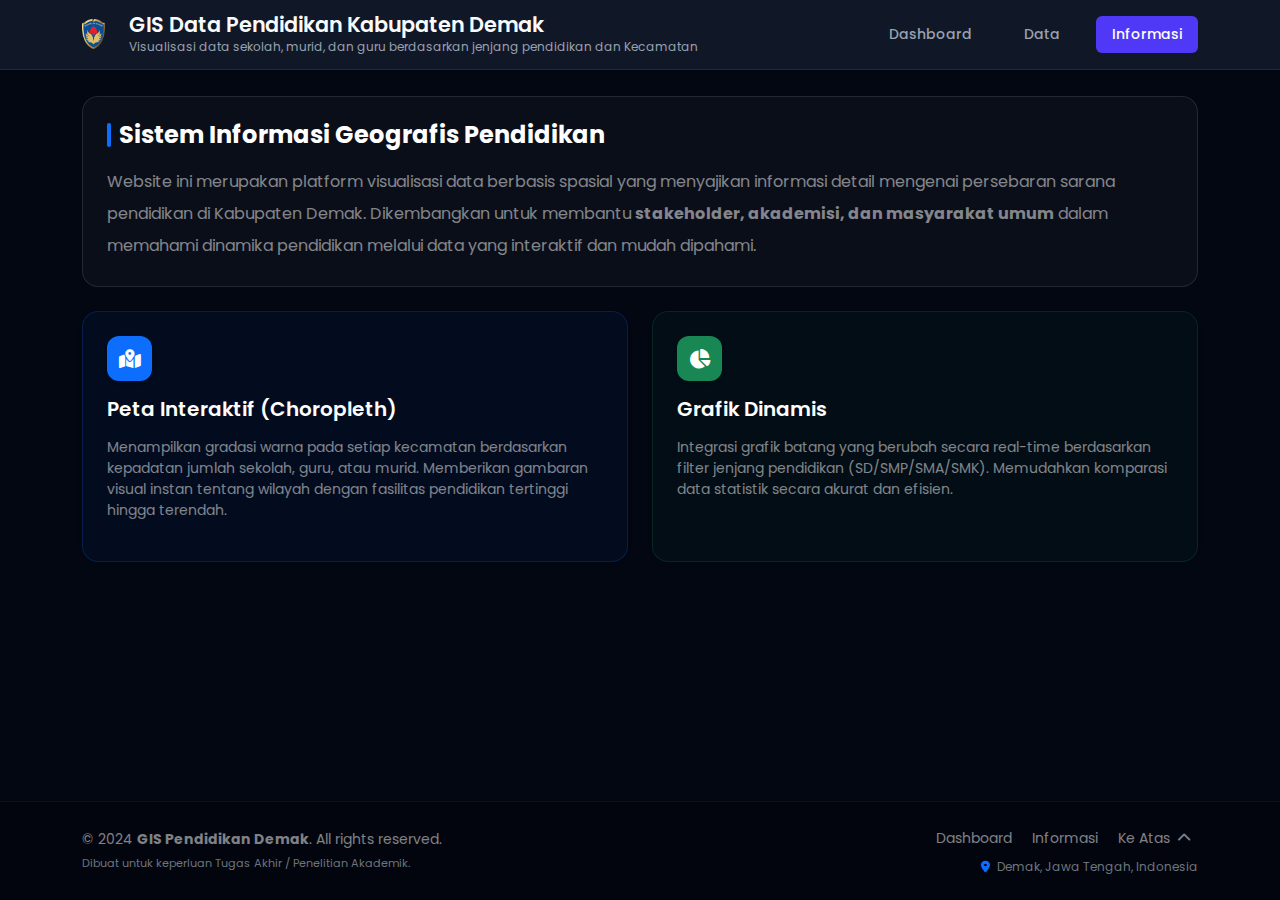
<file: informasi.html>
<!DOCTYPE html>
<html lang="en">
    <head>
        <meta charset="UTF-8" />
        <meta name="viewport" content="width=device-width, initial-scale=1.0" />
        <title>Informasi - GIS Kabupaten Demak</title>

        <!-- Font -->
        <link rel="preconnect" href="https://fonts.googleapis.com" />
        <link rel="preconnect" href="https://fonts.gstatic.com" crossorigin />
        <link
            href="https://fonts.googleapis.com/css2?family=Poppins:wght@300;400;500;600;700&display=swap"
            rel="stylesheet"
        />

        <!-- Icon -->
        <link
            rel="stylesheet"
            href="https://cdnjs.cloudflare.com/ajax/libs/font-awesome/6.0.0/css/all.min.css"
        />

        <!-- Style -->
        <link rel="stylesheet" href="bootstrap-5.3.8-dist/css/bootstrap.min.css" />
        <link rel="stylesheet" href="css/style.css" />
        <style>
            body.scrollable-page {
                overflow-y: auto !important;
                height: auto !important;
            }
            body.scrollable-page .main-content {
                height: auto !important;
                overflow: visible !important;
                display: block !important;
            }
            body.scrollable-page #main-content {
                padding-bottom: 80px !important;
            }
        </style>
    </head>

    <body class="scrollable-page">
        <div class="app-container">
            <header class="position-fixed">
                <div class="container header-container">
                    <div class="logo d-flex align-items-center gap-4">
                        <img src="image/logo upgris.png" alt="logo upgris" />
                        <div class="title-subtitle">
                            <h4 class="m-0">GIS Data Pendidikan Kabupaten Demak</h4>
                            <p class="m-0">
                                Visualisasi data sekolah, murid, dan guru berdasarkan jenjang
                                pendidikan dan Kecamatan
                            </p>
                        </div>
                    </div>

                    <nav class="navbar">
                        <a href="index.html">Dashboard</a>
                        <a href="data.html">Data</a>
                        <a href="informasi.html">Informasi</a>
                    </nav>
                </div>
            </header>

            <main id="main-content" class="main-content flex-column container mt-5 pt-5">
                <div class="row g-4 mb-5">
                    <div class="col-12">
                        <div
                            class="p-4 rounded-4"
                            style="
                                background: rgba(255, 255, 255, 0.03);
                                border: 1px solid rgba(255, 255, 255, 0.1);
                            "
                        >
                            <h4 class="text-white fw-bold mb-3 d-flex align-items-center">
                                <span
                                    class="bg-primary me-2"
                                    style="
                                        width: 4px;
                                        height: 24px;
                                        display: inline-block;
                                        border-radius: 2px;
                                    "
                                ></span>
                                Sistem Informasi Geografis Pendidikan
                            </h4>
                            <p class="lh-lg text-white-50 mb-0">
                                Website ini merupakan platform visualisasi data berbasis spasial
                                yang menyajikan informasi detail mengenai persebaran sarana
                                pendidikan di Kabupaten Demak. Dikembangkan untuk membantu
                                <strong>stakeholder, akademisi, dan masyarakat umum</strong> dalam
                                memahami dinamika pendidikan melalui data yang interaktif dan mudah
                                dipahami.
                            </p>
                        </div>
                    </div>

                    <div class="col-md-6">
                        <div
                            class="feature-box p-4 rounded-4 h-100 shadow-sm transition-all"
                            style="
                                background: rgba(13, 110, 253, 0.05);
                                border: 1px solid rgba(13, 110, 253, 0.2);
                            "
                        >
                            <div class="icon-circle bg-primary text-white mb-3 shadow-sm">
                                <i class="fas fa-map-marked-alt"></i>
                            </div>
                            <h5 class="text-white fw-semibold mb-3">
                                Peta Interaktif (Choropleth)
                            </h5>
                            <p class="small text-white-50 lh-base">
                                Menampilkan gradasi warna pada setiap kecamatan berdasarkan
                                kepadatan jumlah sekolah, guru, atau murid. Memberikan gambaran
                                visual instan tentang wilayah dengan fasilitas pendidikan tertinggi
                                hingga terendah.
                            </p>
                        </div>
                    </div>

                    <div class="col-md-6">
                        <div
                            class="feature-box p-4 rounded-4 h-100 shadow-sm transition-all"
                            style="
                                background: rgba(25, 135, 84, 0.05);
                                border: 1px solid rgba(25, 135, 84, 0.2);
                            "
                        >
                            <div class="icon-circle bg-success text-white mb-3 shadow-sm">
                                <i class="fas fa-chart-pie"></i>
                            </div>
                            <h5 class="text-white fw-semibold mb-3">Grafik Dinamis</h5>
                            <p class="small text-white-50 lh-base">
                                Integrasi grafik batang yang berubah secara real-time berdasarkan
                                filter jenjang pendidikan (SD/SMP/SMA/SMK). Memudahkan komparasi
                                data statistik secara akurat dan efisien.
                            </p>
                        </div>
                    </div>
                </div>

                <!-- <div class="text-center my-5">
                    <h2 class="text-white fw-bold mb-2">Informasi Penelitian</h2>
                    <div
                        class="mx-auto bg-primary"
                        style="width: 60px; height: 4px; border-radius: 2px"
                    ></div>
                </div>

                <div
                    class="info-card p-2 shadow-lg"
                    style="
                        background: rgba(255, 255, 255, 0.05);
                        border-radius: 24px;
                        border: 1px solid rgba(255, 255, 255, 0.1);
                        backdrop-filter: blur(10px);
                    "
                >
                    <ul
                        class="nav nav-pills nav-fill p-2 gap-2"
                        id="pills-tab"
                        role="tablist"
                        style="background: rgba(0, 0, 0, 0.2); border-radius: 20px"
                    >
                        <li class="nav-item" role="presentation">
                            <button
                                class="nav-link active rounded-pill px-4 transition-all"
                                id="pills-abstrak-tab"
                                data-bs-toggle="pill"
                                data-bs-target="#pills-abstrak"
                                type="button"
                                role="tab"
                            >
                                <i class="fas fa-file-alt me-2"></i>Abstrak
                            </button>
                        </li>
                        <li class="nav-item" role="presentation">
                            <button
                                class="nav-link rounded-pill px-4 transition-all"
                                id="pills-hasil-tab"
                                data-bs-toggle="pill"
                                data-bs-target="#pills-hasil"
                                type="button"
                                role="tab"
                            >
                                <i class="fas fa-poll me-2"></i>Hasil
                            </button>
                        </li>
                        <li class="nav-item" role="presentation">
                            <button
                                class="nav-link rounded-pill px-4 transition-all"
                                id="pills-detail-tab"
                                data-bs-toggle="pill"
                                data-bs-target="#pills-detail"
                                type="button"
                                role="tab"
                            >
                                <i class="fas fa-microscope me-2"></i>Metodologi
                            </button>
                        </li>
                    </ul>

                    <div class="tab-content p-4" id="pills-tabContent">
                        <div class="tab-pane fade show active" id="pills-abstrak" role="tabpanel">
                            <div class="d-flex align-items-center mb-3">
                                <div
                                    class="vr me-3 bg-primary"
                                    style="width: 3px; height: 30px; opacity: 1"
                                ></div>
                                <h4 class="text-white mb-0">Abstrak Penelitian</h4>
                            </div>
                            <p class="lh-lg text-white-50">
                                Penelitian ini memetakan sebaran data pendidikan di Kabupaten Demak
                                tahun 2024 menggunakan sistem informasi geografis. Tujuannya adalah
                                untuk memvisualisasikan data sekolah, guru, dan murid agar
                                mempermudah analisis pemerataan pendidikan di tiap kecamatan guna
                                mendukung pengambilan keputusan berbasis data.
                            </p>
                        </div>

                        <div class="tab-pane fade" id="pills-hasil" role="tabpanel">
                            <div class="d-flex align-items-center mb-3">
                                <div
                                    class="vr me-3 bg-success"
                                    style="width: 3px; height: 30px; opacity: 1"
                                ></div>
                                <h4 class="text-white mb-0">Analisis Wilayah</h4>
                            </div>
                            <p class="lh-lg text-white-50">
                                Berdasarkan data yang terkumpul, terdapat perbedaan signifikan
                                jumlah fasilitas antara kecamatan perkotaan dan wilayah pesisir.
                                <strong>Kecamatan Mranggen dan Demak Kota</strong> teridentifikasi
                                memiliki jumlah satuan pendidikan terbanyak, sementara wilayah
                                lainnya memerlukan perhatian khusus dalam distribusi tenaga
                                pendidik.
                            </p>
                        </div>

                        <div class="tab-pane fade" id="pills-detail" role="tabpanel">
                            <div class="d-flex align-items-center mb-3">
                                <div
                                    class="vr me-3 bg-info"
                                    style="width: 3px; height: 30px; opacity: 1"
                                ></div>
                                <h4 class="text-white mb-0">Instrumen & Data</h4>
                            </div>
                            <div class="row g-3">
                                <div class="col-sm-6">
                                    <div
                                        class="p-3 rounded-3 border border-secondary border-opacity-25"
                                        style="background: rgba(255, 255, 255, 0.02)"
                                    >
                                        <small class="text-primary d-block mb-1">Sumber Data</small>
                                        <span class="text-white">BPS Kab. Demak 2024</span>
                                    </div>
                                </div>
                                <div class="col-sm-6">
                                    <div
                                        class="p-3 rounded-3 border border-secondary border-opacity-25"
                                        style="background: rgba(255, 255, 255, 0.02)"
                                    >
                                        <small class="text-primary d-block mb-1">Software</small>
                                        <span class="text-white">QGIS</span>
                                    </div>
                                </div>
                                <div class="col-12">
                                    <div
                                        class="p-3 rounded-3 border border-secondary border-opacity-25"
                                        style="background: rgba(255, 255, 255, 0.02)"
                                    >
                                        <small class="text-primary d-block mb-1"
                                            >Sistem Koordinat</small
                                        >
                                        <span class="text-white">WGS 84 / EPSG:4326</span>
                                    </div>
                                </div>
                            </div>
                        </div>
                    </div>
                </div>

                <div class="text-center my-5">
                    <h2 class="text-white fw-bold">Peneliti</h2>
                    <hr class="border-primary border-3 opacity-75 w-25 mx-auto" />
                </div> -->

                <!-- <div class="row justify-content-center mt-5">
                    <div class="col-md-8 col-lg-7">
                        <div class="executive-card">
                            <div class="row g-0 align-items-center">
                                <div class="col-5">
                                    <div class="image-container">
                                        <img
                                            src="image/profile.jpg"
                                            alt="Peneliti"
                                            class="img-minimal"
                                        />
                                        <div class="edge-fade"></div>
                                    </div>
                                </div>

                                <div class="col-7">
                                    <div class="ps-5 pe-4">
                                        <span class="label-thin">Peneliti</span>
                                        <h2 class="name-clean">Dhani Cahyo K.A.</h2>

                                        <div class="divider-line my-4"></div>

                                        <div class="stats-clean">
                                            <div class="row g-0 mb-3">
                                                <div class="col-5">
                                                    <div class="stat-box">
                                                        <small>NPM</small>
                                                        <span>23670151</span>
                                                    </div>
                                                </div>
                                                <div
                                                    class="col-7 border-start border-secondary border-opacity-25 ps-4"
                                                >
                                                    <div class="stat-box">
                                                        <small>PROGRAM STUDI</small>
                                                        <span>INFORMATIKA</span>
                                                    </div>
                                                </div>
                                            </div>

                                            <div
                                                class="stat-box mt-2 pt-3 border-top border-secondary border-opacity-10"
                                            >
                                                <small>INSTITUSI</small>
                                                <span>UNIVERSITAS PGRI SEMARANG</span>
                                            </div>
                                        </div>

                                        <div class="social-minimal mt-5">
                                            <a
                                                href="https://www.instagram.com/itsdonn____?igsh=MXJ5eDY0eDBqbnRyaQ=="
                                                ><i class="fab fa-instagram"></i
                                            ></a>
                                            <a href="mailto:dhaniaja431@gmail.com"
                                                ><i class="fa-solid fa-envelope"></i
                                            ></a>
                                            <a href="https://github.com/dhanii1"
                                                ><i class="fab fa-github"></i
                                            ></a>
                                            <a href="https://wa.me/089652389050" target="_blank">
                                                <i class="fa-brands fa-whatsapp"></i>
                                            </a>
                                        </div>
                                    </div>
                                </div>
                            </div>
                        </div>
                    </div>
                </div> -->
            </main>
        </div>

        <footer
            class="mt-auto py-4"
            style="background: rgba(0, 0, 0, 0.2); border-top: 1px solid rgba(255, 255, 255, 0.05)"
        >
            <div class="container">
                <div class="row align-items-center">
                    <div class="col-md-6 text-center text-md-start mb-3 mb-md-0">
                        <p class="mb-0 text-white-50 small">
                            &copy; 2024 <strong>GIS Pendidikan Demak</strong>. All rights reserved.
                        </p>
                        <small class="text-secondary" style="font-size: 0.7rem">
                            Dibuat untuk keperluan Tugas Akhir / Penelitian Akademik.
                        </small>
                    </div>

                    <div class="col-md-6 text-center text-md-end">
                        <div class="footer-links mb-2">
                            <a
                                href="index.html"
                                class="text-white-50 text-decoration-none mx-2 small hover-white"
                                >Dashboard</a
                            >
                            <a
                                href="informasi.html"
                                class="text-white-50 text-decoration-none mx-2 small hover-white"
                                >Informasi</a
                            >
                            <a
                                href="#"
                                class="text-white-50 text-decoration-none mx-2 small hover-white"
                                onclick="window.scrollTo({top: 0, behavior: 'smooth'})"
                                >Ke Atas <i class="fas fa-chevron-up ms-1"></i
                            ></a>
                        </div>
                        <div class="text-secondary" style="font-size: 0.75rem">
                            <i class="fas fa-map-marker-alt me-1 text-primary"></i> Demak, Jawa
                            Tengah, Indonesia
                        </div>
                    </div>
                </div>
            </div>
        </footer>

        <!-- SCRIPT -->
        <script src="bootstrap-5.3.8-dist/js/bootstrap.bundle.min.js"></script>
        <script src="js/script.js"></script>
    </body>
</html>
</file>
<file: css/style.css>
/* Colors File */
@import './tailwind-colors.css';

/* RESET & GLOBAL */
:root {
    --header-height: 70px;
    --sidebar-width: 350px;
}

body {
    font-family: 'Poppins', sans-serif;
    background-color: var(--gray-950);
    color: var(--gray-100);
    overflow: hidden;
    margin: 0;
}

a {
    text-decoration: none;
    color: inherit;
}

/* Scrollbar Kustom */
::-webkit-scrollbar {
    width: 6px;
    height: 6px;
}
::-webkit-scrollbar-track {
    background: var(--gray-900);
}
::-webkit-scrollbar-thumb {
    background: var(--gray-600);
    border-radius: 3px;
}
::-webkit-scrollbar-thumb:hover {
    background: var(--gray-500);
}

/* ========== HEADER AREA ========== */
header {
    height: var(--header-height);
    background-color: var(--gray-900);
    border-bottom: 1px solid var(--gray-800);
    z-index: 1000;
    width: 100%;
    top: 0;
    left: 0;
}

.header-container {
    height: 100%;
    display: flex;
    justify-content: space-between;
    align-items: center;
}

.logo img {
    height: 30px;
    width: auto;
}

.title-subtitle h4 {
    font-weight: 600;
    font-size: 1.30rem;
    color: var(--gray-50);
}

.title-subtitle p {
    font-size: 0.75rem;
    color: var(--gray-400);
}

/* Navbar Links */
.navbar a {
    color: var(--gray-400);
    margin-left: 20px;
    font-weight: 500;
    transition: all 0.3s;
    padding: 8px 16px;
    border-radius: 6px;
    font-size: 14px;
}

.navbar a:hover {
    color: var(--gray-50);
    background-color: var(--gray-800);
}

.navbar a.active {
    color: white;
    background-color: var(--indigo-600);
}

/* MAIN LAYOUT */
.main-content {
    margin-top: var(--header-height);
    height: calc(100vh - var(--header-height));
    display: flex;
    width: 100%;
    overflow: hidden;
}

/* ========== SIDEBAR AREA ========== */
.sidebar-wrapper {
    width: var(--sidebar-width);
    height: 100%;
    background-color: var(--gray-900);
    border-right: 1px solid var(--gray-800);
    display: flex;
    flex-direction: column;
    flex-shrink: 0;
    z-index: 10;
}

/* Header & Filter Sidebar */
.sidebar-header {
    padding: 20px;
    border-bottom: 1px solid var(--gray-800);
    background-color: var(--gray-900);
}

/* Area List Kecamatan */
.sidebar-content {
    flex-grow: 1;
    overflow-y: auto;
    padding: 20px;
}

/* Item di Sidebar */
.sidebar-item {
    background-color: var(--gray-800);
    border: 1px solid var(--gray-700);
    border-radius: 8px;
    padding: 12px;
    margin-bottom: 12px;
    transition: transform 0.2s;
}

.sidebar-item:hover {
    transform: translateY(-2px);
    border-color: var(--gray-600);
}

.kecamatan-name {
    font-weight: 600;
    color: var(--gray-100);
    margin-bottom: 6px;
    font-size: 0.95rem;
}

.kecamatan-info {
    font-size: 0.8rem;
    color: var(--gray-400);
    display: flex;
    justify-content: space-between;
}

/* ========== MAP AREA ========== */
.map-wrapper {
    flex-grow: 1;
    position: relative;
    height: 100%;
    background-color: var(--gray-950);
}

/* Iframe Peta */
.map-frame {
    width: 100%;
    height: 100%;
    border: none;
    display: block;
}

/* ========== FLOATING CHART  ========== */
.floating-chart-container {
    position: absolute;
    bottom: 20px;
    right: 20px;
    width: 320px;
    height: 260px;
    background-color: rgba(17, 24, 39, 0.95);
    backdrop-filter: blur(8px);
    border: 1px solid var(--gray-700);
    border-radius: 12px;
    padding: 15px;
    box-shadow: 0 10px 25px rgba(0, 0, 0, 0.5);
    z-index: 999;
    display: flex;
    flex-direction: column;
}

.chart-title {
    font-size: 0.85rem;
    text-align: center;
    color: var(--gray-300);
    margin-bottom: 10px;
    font-weight: 600;
    text-transform: uppercase;
    flex-shrink: 0;
}

.chart-canvas-wrapper {
    flex-grow: 1;
    position: relative;
    width: 100%;
    min-height: 0;
}

/* FORM ELEMENTS */
.form-label {
    font-size: 0.85rem;
    color: var(--gray-400);
    margin-bottom: 8px;
    display: block;
}

/* Styling Checkbox & Radio Custom */
.filter-group input[type='radio'],
.filter-group input[type='checkbox'] {
    accent-color: var(--indigo-500);
}

.filter-option {
    display: flex;
    align-items: center;
    margin-bottom: 6px;
    font-size: 0.9rem;
    color: var(--gray-300);
}

.filter-option input {
    margin-right: 8px;
}

/* ========== CUSTOM ZOOM CONTROL ========== */
.leaflet-control-zoom a {
    background-color: var(--gray-900);
    color: var(--gray-100);
    border: 1px solid var(--gray-700);
}

.leaflet-control-zoom a:hover {
    background-color: var(--gray-800);
    color: var(--blue-400);
}

.leaflet-control-zoom a:active {
    background-color: var(--blue-700);
    color: var(--gray-100);
}

.leaflet-control-zoom a:last-child {
    border-bottom: none !important;
}

.leaflet-bar {
    border: 1px solid var(--gray-500);
    box-shadow: 0 4px 6px rgba(0, 0, 0, 0.3) !important;
}

.leaflet-bar a:first-child {
    border-top-left-radius: 4px;
    border-top-right-radius: 4px;
}
.leaflet-bar a:last-child {
    border-bottom-left-radius: 4px;
    border-bottom-right-radius: 4px;
}

/* ========== INFORMASI AREA ========== */

.executive-card {
    background: transparent;
    border: 1px solid rgba(255, 255, 255, 0.08);
    border-radius: 2px;
    overflow: hidden;
}

.image-container {
    position: relative;
    height: 320px;
    background: #000;
}

.img-minimal {
    width: 100%;
    height: 100%;
    object-fit: cover;
    object-position: bottom;
    transition: 0.5s ease;
}

/* Efek fade halus di sisi kanan gambar */
.edge-fade {
    position: absolute;
    top: 0;
    right: 0;
    height: 100%;
    width: 30%;
    background: linear-gradient(to right, transparent, var(--gray-950));
}

.label-thin {
    font-size: 0.7rem;
    text-transform: uppercase;
    letter-spacing: 4px;
    color: var(--indigo-500);
    font-weight: 500;
}

.name-clean {
    font-family: 'Poppins', sans-serif;
    font-weight: 200; /* Sangat tipis */
    font-size: 1.8rem;
    color: #fff;
    margin-top: 5px;
    letter-spacing: 1px;
}

.divider-line {
    width: 30px;
    height: 1px;
    background: rgba(255, 255, 255, 0.2);
}

.stats-clean .stat-box {
    margin-bottom: 15px;
}

.stats-clean small {
    display: block;
    font-size: 0.6rem;
    letter-spacing: 2px;
    color: var(--gray-500);
    margin-bottom: 2px;
}

.stats-clean span {
    font-size: 0.9rem;
    color: var(--gray-300);
    font-weight: 400;
}

.social-minimal a {
    color: var(--gray-600);
    font-size: 0.9rem;
    margin-right: 25px;
    transition: 0.3s;
}

.social-minimal a:hover {
    color: #fff;
}

/* Feature Box Hover Effect */
.feature-box {
    transition: all 0.3s ease;
}
.feature-box:hover {
    transform: translateY(-5px);
    background: rgba(255, 255, 255, 0.08) !important;
}

/* Icon Circle */
.icon-circle {
    width: 45px;
    height: 45px;
    border-radius: 12px;
    display: flex;
    align-items: center;
    justify-content: center;
    font-size: 1.2rem;
}

/* Pill Overrides */
.nav-pills .nav-link {
    color: #adb5bd;
    font-weight: 500;
    border: 1px solid transparent;
}
.nav-pills .nav-link:hover {
    color: #fff;
    background: rgba(255, 255, 255, 0.1);
}
.nav-pills .nav-link.active {
    background-color: #0d6efd !important;
    box-shadow: 0 4px 15px rgba(13, 110, 253, 0.3);
}

/* Animasi Tab */
.transition-all {
    transition: all 0.3s ease-in-out;
}

.tab-pane {
    animation: fadeIn 0.4s ease-in-out;
}
.hover-white {
    transition: color 0.3s ease;
}

.hover-white:hover {
    color: #fff !important;
}

body.scrollable-page {
    display: flex;
    flex-direction: column;
    min-height: 100vh;
}

.app-container {
    flex: 1 0 auto;
}

@keyframes fadeIn {
    from {
        opacity: 0;
        transform: translateY(10px);
    }
    to {
        opacity: 1;
        transform: translateY(0);
    }
}

/* RESPONSIVE (MOBILE) */
@media (max-width: 991px) {
    body {
        overflow: auto;
    }

    .main-content {
        height: auto;
        flex-direction: column-reverse;
    }

    /* Sidebar di HP */
    .sidebar-wrapper {
        width: 100%;
        height: auto;
        border-right: none;
        border-top: 1px solid var(--gray-800);
    }

    .sidebar-content {
        max-height: 400px;
    }

    /* Peta di HP */
    .map-wrapper {
        height: 50vh;
        width: 100%;
    }

    /* Chart pindahkan ke dalam layout */
    .floating-chart-container {
        position: static;
        width: 100%;
        margin: 0;
        border-radius: 0;
        border: none;
        border-bottom: 1px solid var(--gray-800);
        background-color: var(--gray-900);
    }
}

/*# ========== data.html ========== */
.glass-panel {
    backdrop-filter: blur(12px);
    -webkit-backdrop-filter: blur(12px);
    border: 1px solid rgba(255, 255, 255, 0.08);
    border-radius: 16px;
    box-shadow: 0 8px 32px 0 rgba(0, 0, 0, 0.2);
    transition: transform 0.3s ease, border-color 0.3s ease;
}

.text-blue-400 {
    color: var(--blue-500);
}
.text-gray-300 {
    color: var(--gray-300);
}
.text-green-400 {
    color: var(--green-500);
}
.text-yellow-400 {
    color: var(--yellow-500);
}

/* -- sekolah -- */
.border-sekolah {
    background: rgba(13, 110, 253, 0.05);
    border: 1px solid rgba(13, 110, 253, 0.2);
}
.sekolah {
    color: rgba(13, 110, 253, 1);
}

/* -- guru -- */
.border-guru {
    background: rgba(25, 135, 84, 0.05);
    border: 1px solid rgba(25, 135, 84, 0.2);
}
.guru {
    color: rgba(25, 135, 84, 1);
}

/* -- murid -- */
.border-murid {
    background: rgba(255, 193, 7, 0.05);
    border: 1px solid rgba(255, 193, 7, 0.2);
}
.murid {
    color: rgba(255, 193, 7, 1);
}

/* -- jenjang -- */
.bg-sd {
    background-color: rgb(59, 130, 246, 0.2);
}
.bg-smp {
    background-color: rgb(16, 185, 129, 0.2);
}
.bg-sma {
    background-color: rgb(245, 158, 11, 0.2);
}
.bg-smk {
    background-color: rgb(239, 68, 68, 0.2);
}

.glass-panel:hover {
    border-color: rgba(255, 255, 255, 0.15);
    transform: translateY(-2px);
}

/* Table */
.custom-table-container {
    max-height: 650px;
    overflow-y: auto;
    border-radius: 12px;
}

.table-dark-custom {
    width: 100%;
    border-collapse: separate;
    border-spacing: 0;
}

/* Header Tabel */
.table-dark-custom th {
    background-color: #212529;
    position: sticky;
    top: 0;
    z-index: 10;
    padding: 18px 16px;
    font-size: 0.75rem;
    font-weight: 600;
    text-transform: uppercase;
    letter-spacing: 1.5px;
    color: #adb5bd;
    border-bottom: 2px solid #343a40;
    box-shadow: 0 2px 5px rgba(0, 0, 0, 0.1);
}

/* Isi Tabel */
.table-dark-custom td {
    padding: 16px;
    vertical-align: middle;
    border-bottom: 1px solid rgba(255, 255, 255, 0.04);
    color: #e9ecef;
    font-size: 0.9rem;
    transition: background-color 0.2s;
}

/* Efek Hover Baris Tabel */
.table-dark-custom tr:hover td {
    background-color: rgba(255, 255, 255, 0.05);
    color: #fff;
}

/* Font Khusus Angka di Tabel */
.font-monospace {
    font-family: 'Consolas', 'Monaco', monospace;
    letter-spacing: -0.5px;
}

/* 5. Komponen Pencarian (Search Input) */
.input-glass-group .input-group-text {
    background-color: rgba(255, 255, 255, 0.05);
    border: 1px solid rgba(255, 255, 255, 0.1);
    border-right: none;
    color: #adb5bd;
}

.input-glass-group .form-control {
    background-color: rgba(255, 255, 255, 0.05);
    border: 1px solid rgba(255, 255, 255, 0.1);
    border-left: none;
    color: #fff;
}

.input-glass-group .form-control:focus {
    background-color: rgba(255, 255, 255, 0.1);
    border-color: rgba(255, 255, 255, 0.2);
    box-shadow: none;
}

.input-glass-group .form-control::placeholder {
    color: #6c757d;
}

/* 6. Badge Jenjang (Label Warna) */
.badge-jenjang {
    padding: 6px 10px;
    border-radius: 6px;
    font-size: 0.7rem;
    font-weight: 600;
    letter-spacing: 0.5px;
    box-shadow: 0 2px 4px rgba(0, 0, 0, 0.1);
}

/* 7. Scrollbar Kustom (Agar estetik di browser Chrome/Edge) */
::-webkit-scrollbar {
    width: 8px;
    height: 8px;
}

::-webkit-scrollbar-track {
    background: #1a1d21;
}

::-webkit-scrollbar-thumb {
    background: #495057;
    border-radius: 4px;
}

::-webkit-scrollbar-thumb:hover {
    background: #6c757d;
}

/* 8. Floating Icon pada Kartu Statistik */
/* Pastikan di HTML, ikon background memiliki class ini */
.card-icon-float {
    position: absolute;
    right: -10px;
    top: -15px;
    font-size: 5rem;
    opacity: 0.08;
    transform: rotate(15deg);
    pointer-events: none;
    transition: transform 0.3s ease;
}

.glass-panel:hover .card-icon-float {
    transform: rotate(0deg) scale(1.1);
    opacity: 0.12;
}

.data-container {
    padding: 2rem;
    max-width: 1200px;
    margin: 0 auto;
}
/* Memastikan tabel mengikuti style.css Anda */
table {
    width: 100%;
    border-collapse: collapse;
}
th {
    background-color: rgba(255, 255, 255, 0.05);
    font-weight: 600;
    color: var(--gray-300);
}
</file>
